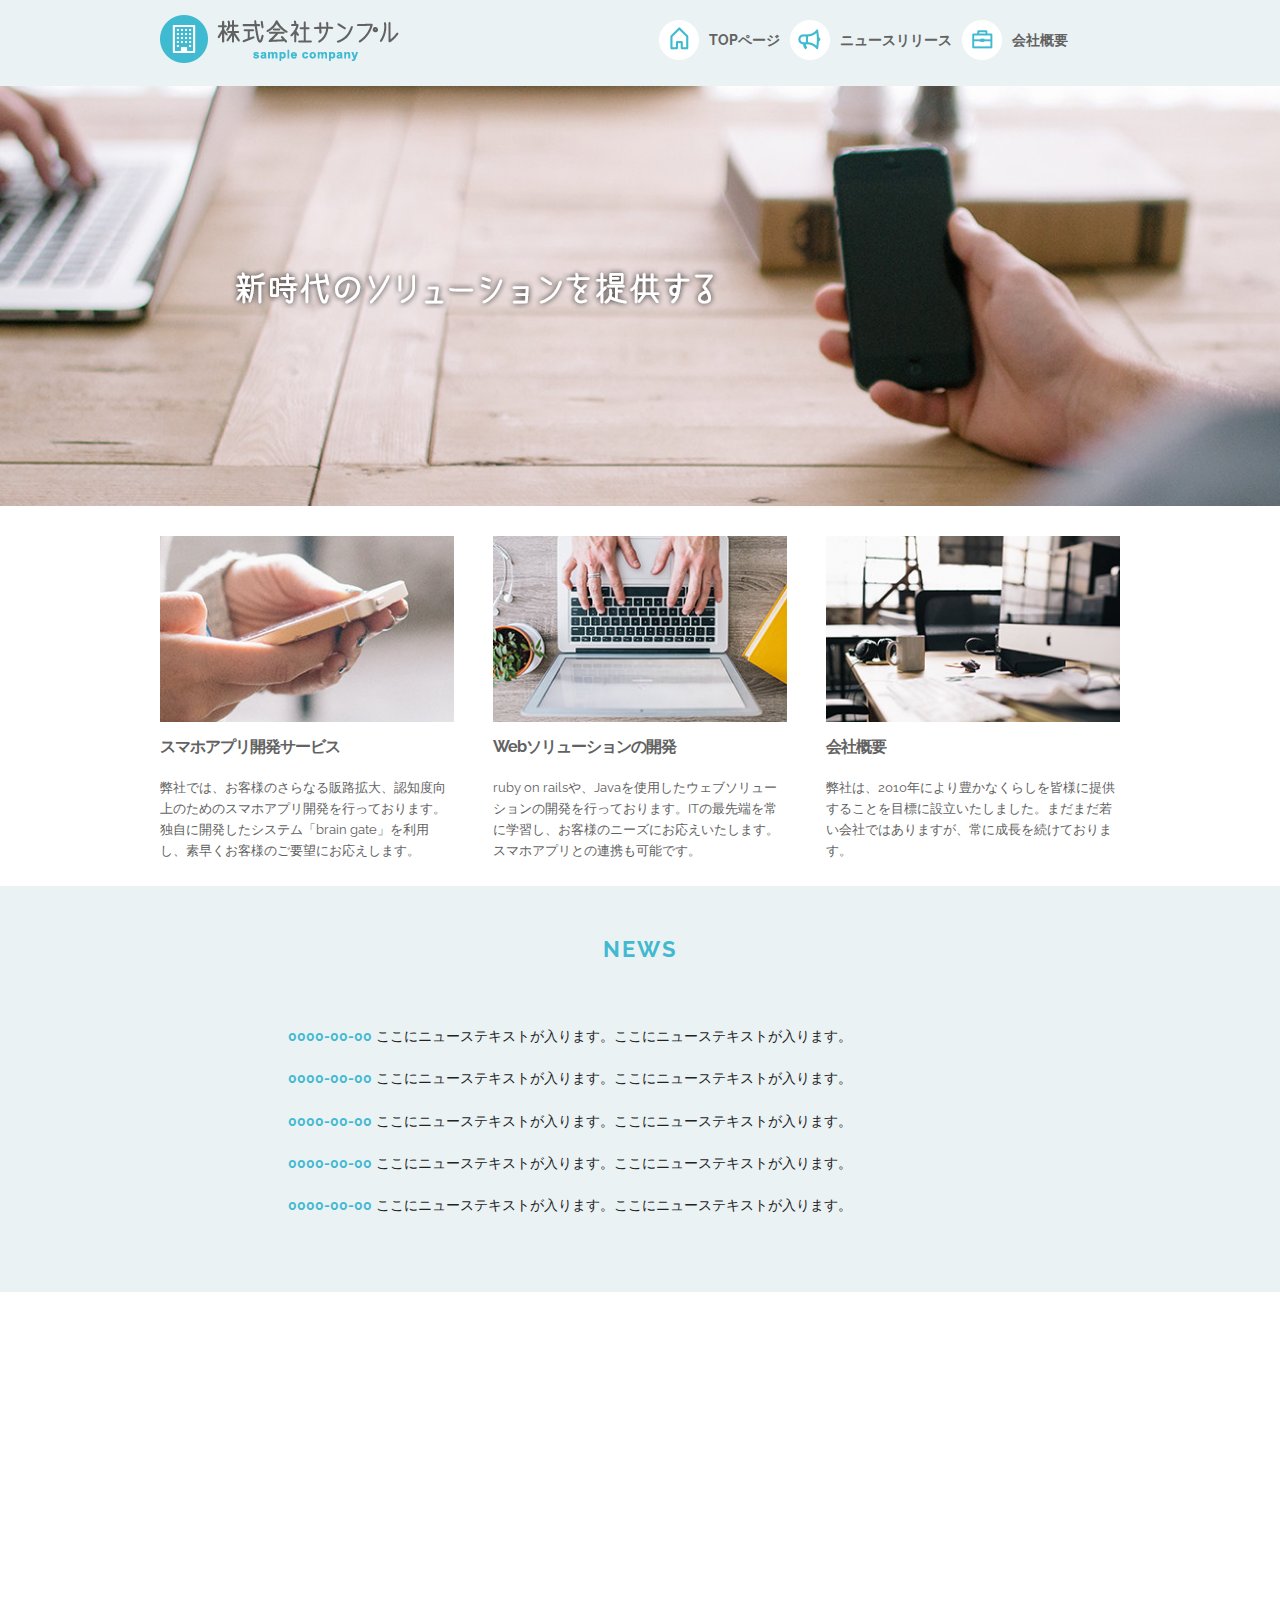
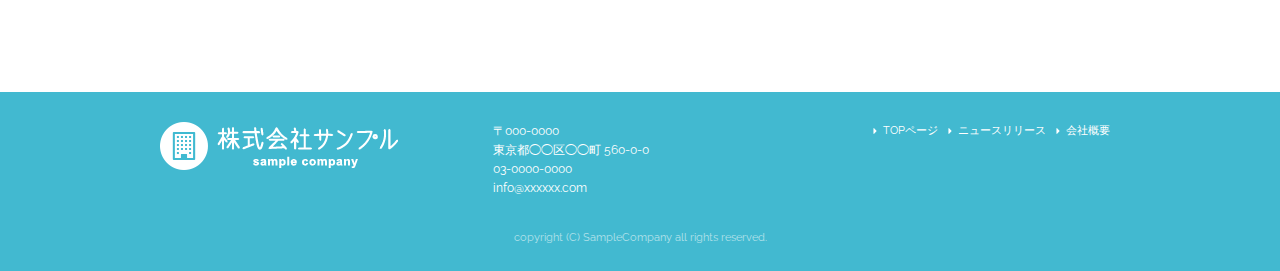
<file: index.html>
<!DOCTYPE html>
<html lang="ja">

<head>

    <meta charset="utf-8">
    <title>株式会社サンプル</title>
    <meta name="description" content="">
    <meta name="author" content="">

    <meta name="viewport" content="width=device-width, initial-scale=1">

    <link href="//fonts.googleapis.com/css?family=Raleway:400,300,600" rel="stylesheet" type="text/css">

    <link rel="stylesheet" href="css/normalize.css">
    <link rel="stylesheet" href="css/skeleton.css">
    <link rel="stylesheet" href="css/sample.css">

    <link rel="icon" type="image/png" href="images/favicon.png">

</head>

<body>

    <header>
        <div id="header_in" class="container">
            <div class="row">
                <div class="six columns logo">

                    <h1><a href="index.html"><img class="u-max-full-width" src="images/top/logo.png" alt="株式会社サンプル" srcset="images/top/logo@2x.png 2x" /></a></h1>

                </div>
                <div class="six columns navi">

                    <div class="sp_navi">
                        <img id="sp_navi_btn" class="u-max-full-width" src="images/top/sp_navi.png" alt="sp_navi" srcset="images/top/sp_navi@2x.png 2x" />

                        <ul class="sp_navi_li">
                            <li><a href="index.html">TOPページ</a></li>
                            <li><a href="news.html">ニュースリリース</a></li>
                            <li><a href="company.html">会社概要</a></li>
                        </ul>
                    </div>
                    <!-- sp_navi -->

                    <div class="pc_navi">

                        <ul class="pc_navi_li">
                            <li class="navi_toppage"><a href="index.html">TOPページ</a></li>
                            <li class="navi_news"><a href="news.html">ニュースリリース</a></li>
                            <li class="navi_company"><a href="company.html">会社概要</a></li>
                        </ul>

                    </div>
                    <!-- pc_navi -->

                </div>
            </div>
            <!-- row -->
        </div>
        <!-- header_in -->
    </header>


    <div id="cover_area">
        <div class="container">

            <div class="row">
                <div class="twelve columns">

                    <img class="u-max-full-width" src="images/top/cover_read.png" alt="新時代のソリューションを提供する" srcset="images/top/cover_read@2x.png 2x" />

                </div>
            </div>

        </div>
    </div>
    <!-- #cover -->



    <div id="service_area">

        <div class="container">
            <div class="row">

                <div class="four columns">

                    <img class="u-max-full-width" src="images/top/service_01.jpg" alt="スマホアプリ開発サービス" srcset="images/top/service_01@2x.jpg 2x" />

                    <h3 class="service_title">スマホアプリ開発サービス</h3>
                    <p>弊社では、お客様のさらなる販路拡大、認知度向上のためのスマホアプリ開発を行っております。独自に開発したシステム「brain gate」を利用し、素早くお客様のご要望にお応えします。</p>

                </div>
                <!-- column -->
                <div class="four columns">

                    <img class="u-max-full-width" src="images/top/service_02.jpg" alt="Webソリューションの開発" srcset="images/top/service_02@2x.jpg 2x" />

                    <h3 class="service_title">Webソリューションの開発</h3>
                    <p>ruby on railsや、Javaを使用したウェブソリューションの開発を行っております。ITの最先端を常に学習し、お客様のニーズにお応えいたします。スマホアプリとの連携も可能です。</p>

                </div>
                <!-- column -->
                <div class="four columns">

                    <img class="u-max-full-width" src="images/top/service_03.jpg" alt="会社概要" srcset="images/top/service_03@2x.jpg 2x" />

                    <h3 class="service_title">会社概要</h3>
                    <p>弊社は、2010年により豊かなくらしを皆様に提供することを目標に設立いたしました。まだまだ若い会社ではありますが、常に成長を続けております。</p>

                </div>
                <!-- column -->

            </div>
        </div>

    </div>
    <!-- #service_area -->

    <div id="news_area">

        <div class="container">
            <div class="row">

                <div class="twelve columns">

                    <h2 class="news_title">NEWS</div>

                <ul class="news_lists">
                    <li><span>0000-00-00</span> ここにニューステキストが入ります。ここにニューステキストが入ります。</li>
                    <li><span>0000-00-00</span> ここにニューステキストが入ります。ここにニューステキストが入ります。</li>
                    <li><span>0000-00-00</span> ここにニューステキストが入ります。ここにニューステキストが入ります。</li>
                    <li><span>0000-00-00</span> ここにニューステキストが入ります。ここにニューステキストが入ります。</li>
                    <li><span>0000-00-00</span> ここにニューステキストが入ります。ここにニューステキストが入ります。</li>
                </ul>

            </div>

        </div>
    </div>

    </div>
    <!-- #news_area -->

    <div id="googlemap_area">


        <script src="//maps.google.com/maps/api/js?sensor=true"></script>
        <script type="text/javascript">
            function googleMap() {
                var latlng = new google.maps.LatLng(35.6694293, 139.7189323); /* 座標 */
                var myOptions = {
                    zoom: 16,
                    /*拡大比率*/
                    center: latlng,
                    scrollwheel: false,
                    disableDoubleClickZoom: true,
                    draggable: false,
                    mapTypeControlOptions: { mapTypeIds: ['style', google.maps.MapTypeId.ROADMAP] }
                };
                var map = new google.maps.Map(document.getElementById('map1'), myOptions);
                /*アイコン設定*/
                var icon = new google.maps.MarkerImage('images/top/pin.png', /*画像url*/
                    new google.maps.Size(48, 56), /*アイコンサイズ*/
                    new google.maps.Point(0, 0) /*アイコン位置*/
                );
                var markerOptions = {
                    position: latlng,
                    map: map,
                    icon: icon,
                    title: '株式会社サンプル',
                    /*タイトル*/
                    animation: google.maps.Animation.DROP /*アニメーション*/
                };
                var marker = new google.maps.Marker(markerOptions);
                /*取得スタイルの貼り付け*/
                var styleOptions = [{
                    "stylers": [
                        { "hue": '#eaf2f4' }
                    ]
                }];
                var styledMapOptions = { name: '株式会社サンプル' } /*地図右上のタイトル*/
                var sampleType = new google.maps.StyledMapType(styleOptions, styledMapOptions);
                map.mapTypes.set('style', sampleType);
                map.setMapTypeId('style');
            };
            google.maps.event.addDomListener(window, 'load', function() {
                googleMap();
            });
        </script>
        <div id="map1" style="width:100%; height:400px; margin:0 auto;"></div>


    </div>
    <!-- #googlemap_area -->

    <footer>
        <div class="container">
            <div class="row">
                <div class="four columns sp">
                    <img class="u-max-full-width" src="images/top/footer_logo.png" alt="株式会社サンプル" srcset="images/top/footer_logo@2x.png 2x" />
                </div>
                <!-- columns -->
                <div class="four columns foot_address sp">
                    〒000-0000<br /> 東京都◯◯区◯◯町 560-0-0
                    <br /> 03-0000-0000
                    <br /> info@xxxxxx.com
                </div>
                <!-- columns -->
                <div class="four columns">
                    <ul class="foot_navi">
                        <li><a href="index.html">TOPページ</a></li>
                        <li><a href="news.html">ニュースリリース</a></li>
                        <li><a href="company.html">会社概要</a></li>
                    </ul>
                </div>
                <!-- columns -->
            </div>
            <!-- row -->

            <div class="row">
                <div class="twelve columns sp">
                    <p class="copy">copyright (C) SampleCompany all rights reserved.</p>
                </div>
                <!-- columns -->
            </div>
            <!-- row -->
        </div>
    </footer>
    <!-- //footer -->



    <script type="text/javascript" src="//ajax.googleapis.com/ajax/libs/jquery/1.10.2/jquery.min.js"></script>

    <script>
        $(function() {

            $(document).ready(function() {

                $("#sp_navi_btn").click(function() {
                    $(this).next().slideToggle();
                });

            });

        });
    </script>


</body>

</html>
</file>
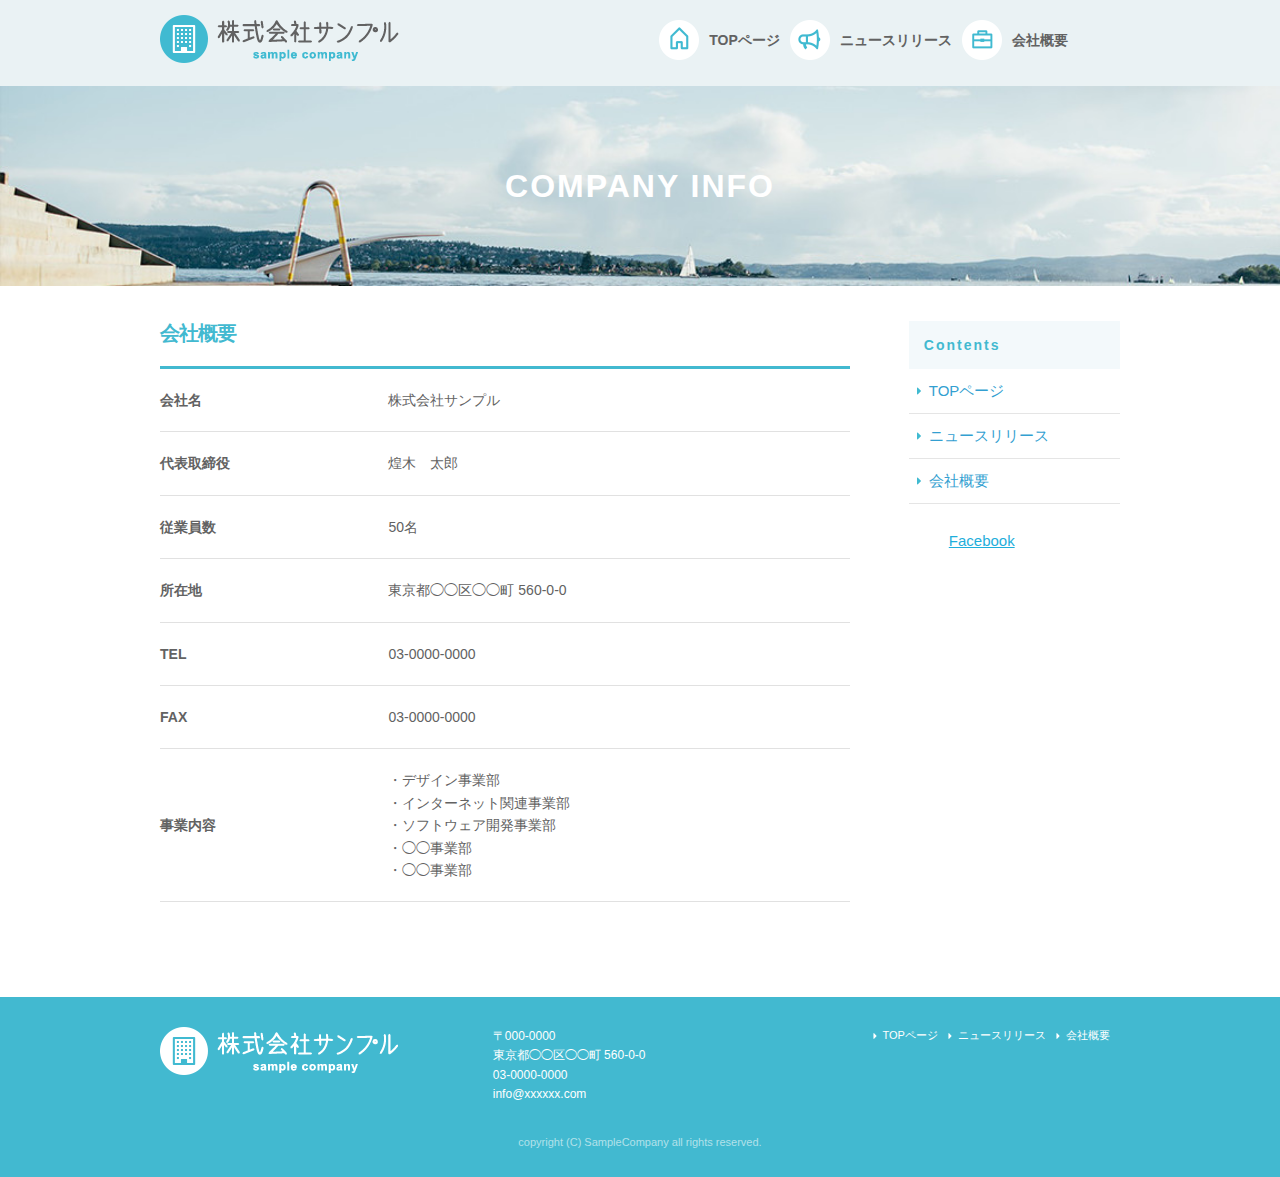
<file: company.html>
<!DOCTYPE html>
<html lang="ja">

<head>

    <meta charset="utf-8">
    <title>COMPANY INFO | 株式会社サンプル</title>
    <meta name="description" content="">
    <meta name="author" content="">

    <meta name="viewport" content="width=device-width, initial-scale=1">

    <!-- <link href="//fonts.googleapis.com/css?family=Raleway:400,300,600" rel="stylesheet" type="text/css"> -->

    <link rel="stylesheet" href="css/normalize.css">
    <link rel="stylesheet" href="css/skeleton.css">
    <link rel="stylesheet" href="css/sample.css">

    <link rel="icon" type="image/png" href="images/favicon.png">

</head>

<body>

    <div id="fb-root"></div>
    <script>
        (function(d, s, id) {
            var js, fjs = d.getElementsByTagName(s)[0];
            if (d.getElementById(id)) return;
            js = d.createElement(s);
            js.id = id;
            js.src = "//connect.facebook.net/ja_JP/sdk.js#xfbml=1&version=v2.6";
            fjs.parentNode.insertBefore(js, fjs);
        }(document, 'script', 'facebook-jssdk'));
    </script>

    <header>
        <div id="header_in" class="container">
            <div class="row">
                <div class="six columns logo">

                    <h1><a href="index.html"><img class="u-max-full-width" src="images/top/logo.png" alt="株式会社サンプル" srcset="images/top/logo@2x.png 2x" /></a></h1>

                </div>
                <div class="six columns navi">

                    <div class="sp_navi">
                        <img id="sp_navi_btn" class="u-max-full-width" src="images/top/sp_navi.png" alt="sp_navi" srcset="images/top/sp_navi@2x.png 2x" />

                        <ul class="sp_navi_li">
                            <li><a href="index.html">TOPページ</a></li>
                            <li><a href="news.html">ニュースリリース</a></li>
                            <li><a href="company.html">会社概要</a></li>
                        </ul>
                    </div>
                    <!-- sp_navi -->

                    <div class="pc_navi">

                        <ul class="pc_navi_li">
                            <li class="navi_toppage"><a href="index.html">TOPページ</a></li>
                            <li class="navi_news"><a href="news.html">ニュースリリース</a></li>
                            <li class="navi_company"><a href="company.html">会社概要</a></li>
                        </ul>

                    </div>
                    <!-- pc_navi -->

                </div>
            </div>
            <!-- row -->
        </div>
        <!-- header_in -->
    </header>

    <div id="sub_cover">
        <div class="conteiner">
            <div class="row">

                <div class="twelve columns">
                    <h2>COMPANY INFO</h2>
                </div>

            </div>
        </div>
    </div>
    <!-- #sub_cover -->

    <div id="contents">
        <div class="container">
            <div class="row">

                <div id="main" class="nine columns">
                    <h2 class="company_title">会社概要</h2>

                    <table class="u-full-width">
                        <tr>
                            <th>会社名</th>
                            <td>株式会社サンプル</td>
                        </tr>
                        <tr>
                            <th>代表取締役</th>
                            <td>煌木　太郎</td>
                        </tr>
                        <tr>
                            <th>従業員数</th>
                            <td>50名</td>
                        </tr>
                        <tr>
                            <th>所在地</th>
                            <td>東京都◯◯区◯◯町 560-0-0</td>
                        </tr>
                        <tr>
                            <th>TEL</th>
                            <td>03-0000-0000</td>
                        </tr>
                        <tr>
                            <th>FAX</th>
                            <td>03-0000-0000</td>
                        </tr>
                        <tr>
                            <th>事業内容</th>
                            <td>
                                ・デザイン事業部<br /> ・インターネット関連事業部
                                <br /> ・ソフトウェア開発事業部
                                <br /> ・◯◯事業部
                                <br /> ・◯◯事業部
                            </td>
                        </tr>
                    </table>


                </div>

                <div id="sidebar" class="three columns">

                    <div class="pc_sidemenu">
                        <h3>Contents</h3>

                        <ul>
                            <li><a href="index.html">TOPページ</a></li>
                            <li><a href="news.html">ニュースリリース</a></li>
                            <li><a href="company.html">会社概要</a></li>
                        </ul>
                    </div>

                    <div class="fb-page" data-href="https://www.facebook.com/facebook" data-tabs="timeline" data-height="300" data-small-header="false" data-adapt-container-width="true" data-hide-cover="false" data-show-facepile="false">
                        <div class="fb-xfbml-parse-ignore">
                            <blockquote cite="https://www.facebook.com/facebook"><a href="https://www.facebook.com/facebook">Facebook</a></blockquote>
                        </div>
                    </div>

                </div>

            </div>
        </div>
    </div>
    <!-- #contents -->


    <footer>
        <div class="container">
            <div class="row">
                <div class="four columns sp">
                    <img class="u-max-full-width" src="images/top/footer_logo.png" alt="株式会社サンプル" srcset="images/top/footer_logo@2x.png 2x" />
                </div>
                <!-- columns -->
                <div class="four columns foot_address sp">
                    〒000-0000<br /> 東京都◯◯区◯◯町 560-0-0
                    <br /> 03-0000-0000
                    <br /> info@xxxxxx.com
                </div>
                <!-- columns -->
                <div class="four columns">
                    <ul class="foot_navi">
                        <li><a href="index.html">TOPページ</a></li>
                        <li><a href="news.html">ニュースリリース</a></li>
                        <li><a href="company.html">会社概要</a></li>
                    </ul>
                </div>
                <!-- columns -->
            </div>
            <!-- row -->

            <div class="row">
                <div class="twelve columns sp">
                    <p class="copy">copyright (C) SampleCompany all rights reserved.</p>
                </div>
                <!-- columns -->
            </div>
            <!-- row -->
        </div>
    </footer>
    <!-- //footer -->


    <script type="text/javascript" src="//ajax.googleapis.com/ajax/libs/jquery/1.10.2/jquery.min.js"></script>

    <script>
        $(function() {

            $(document).ready(function() {

                $("#sp_navi_btn").click(function() {
                    $(this).next().slideToggle();
                });

            });

        });
    </script>


</body>

</html>
</file>
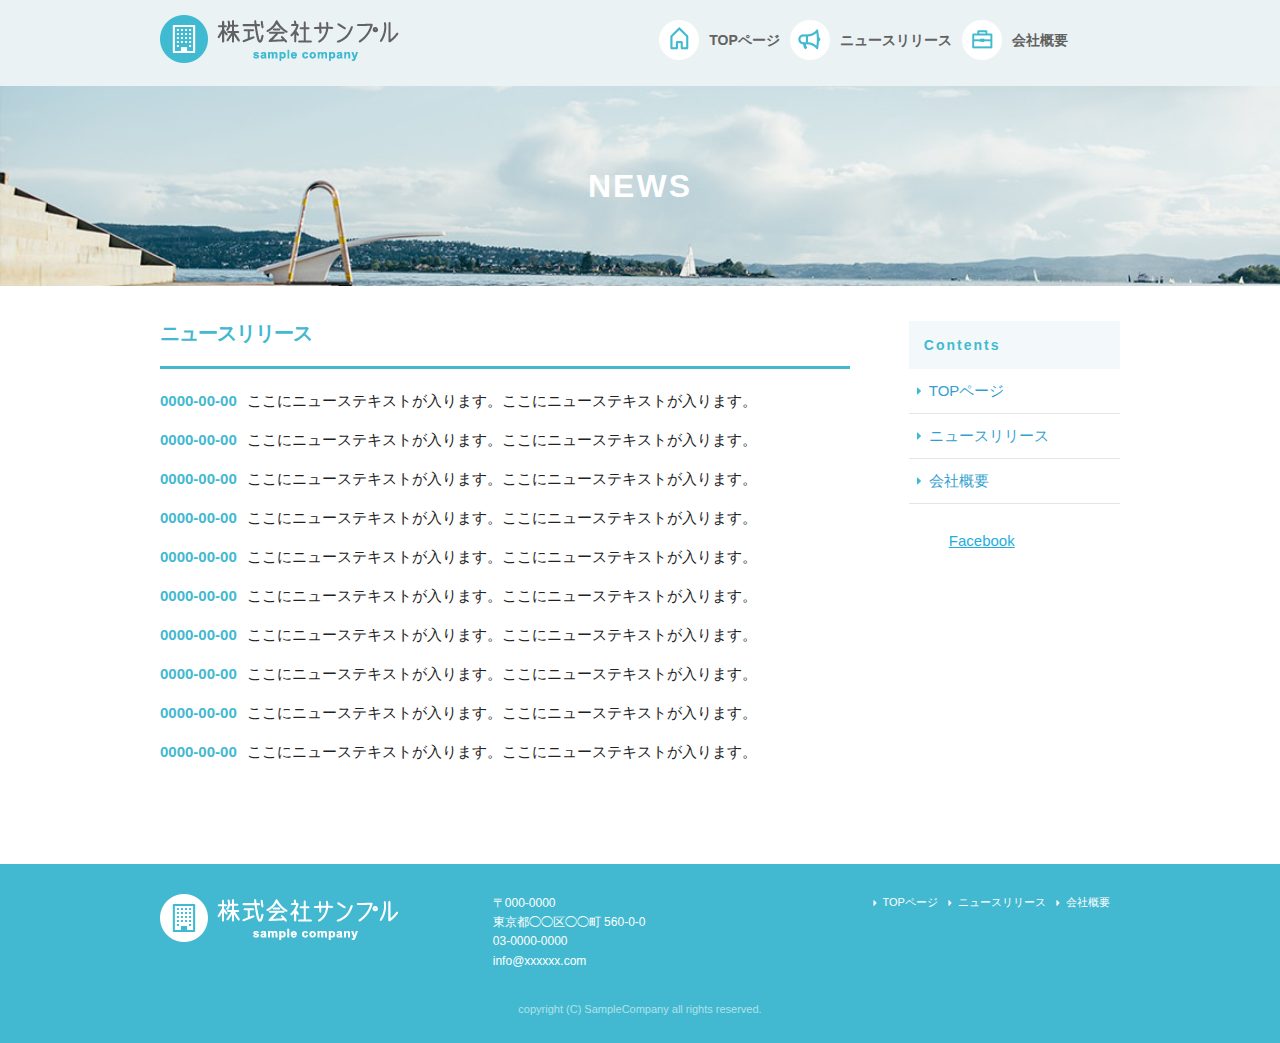
<file: news.html>
<!DOCTYPE html>
<html lang="ja">

<head>

    <meta charset="utf-8">
    <title>NEWS | 株式会社サンプル</title>
    <meta name="description" content="">
    <meta name="author" content="">

    <meta name="viewport" content="width=device-width, initial-scale=1">

    <link rel="stylesheet" href="css/normalize.css">
    <link rel="stylesheet" href="css/skeleton.css">
    <link rel="stylesheet" href="css/sample.css">

    <link rel="icon" type="image/png" href="images/favicon.png">

</head>

<body>

    <div id="fb-root"></div>
    <script>
        (function(d, s, id) {
            var js, fjs = d.getElementsByTagName(s)[0];
            if (d.getElementById(id)) return;
            js = d.createElement(s);
            js.id = id;
            js.src = "//connect.facebook.net/ja_JP/sdk.js#xfbml=1&version=v2.6";
            fjs.parentNode.insertBefore(js, fjs);
        }(document, 'script', 'facebook-jssdk'));
    </script>

    <header>
        <div id="header_in" class="container">
            <div class="row">
                <div class="six columns logo">

                    <h1><a href="index.html"><img class="u-max-full-width" src="images/top/logo.png" alt="株式会社サンプル" srcset="images/top/logo@2x.png 2x" /></a></h1>

                </div>
                <div class="six columns navi">

                    <div class="sp_navi">
                        <img id="sp_navi_btn" class="u-max-full-width" src="images/top/sp_navi.png" alt="sp_navi" srcset="images/top/sp_navi@2x.png 2x" />

                        <ul class="sp_navi_li">
                            <li><a href="index.html">TOPページ</a></li>
                            <li><a href="news.html">ニュースリリース</a></li>
                            <li><a href="company.html">会社概要</a></li>
                        </ul>
                    </div>
                    <!-- sp_navi -->

                    <div class="pc_navi">

                        <ul class="pc_navi_li">
                            <li class="navi_toppage"><a href="index.html">TOPページ</a></li>
                            <li class="navi_news"><a href="news.html">ニュースリリース</a></li>
                            <li class="navi_company"><a href="company.html">会社概要</a></li>
                        </ul>

                    </div>
                    <!-- pc_navi -->

                </div>
            </div>
            <!-- row -->
        </div>
        <!-- header_in -->
    </header>

    <div id="sub_cover">
        <div class="conteiner">
            <div class="row">

                <div class="twelve columns">
                    <h2>NEWS</h2>
                </div>

            </div>
        </div>
    </div>
    <!-- #sub_cover -->

    <div id="contents">
        <div class="container">
            <div class="row">

                <div id="main" class="nine columns">
                    <h2>ニュースリリース</h2>

                    <ul class="news_li">
                        <li><span>0000-00-00</span>ここにニューステキストが入ります。ここにニューステキストが入ります。</li>
                        <li><span>0000-00-00</span>ここにニューステキストが入ります。ここにニューステキストが入ります。</li>
                        <li><span>0000-00-00</span>ここにニューステキストが入ります。ここにニューステキストが入ります。</li>
                        <li><span>0000-00-00</span>ここにニューステキストが入ります。ここにニューステキストが入ります。</li>
                        <li><span>0000-00-00</span>ここにニューステキストが入ります。ここにニューステキストが入ります。</li>
                        <li><span>0000-00-00</span>ここにニューステキストが入ります。ここにニューステキストが入ります。</li>
                        <li><span>0000-00-00</span>ここにニューステキストが入ります。ここにニューステキストが入ります。</li>
                        <li><span>0000-00-00</span>ここにニューステキストが入ります。ここにニューステキストが入ります。</li>
                        <li><span>0000-00-00</span>ここにニューステキストが入ります。ここにニューステキストが入ります。</li>
                        <li><span>0000-00-00</span>ここにニューステキストが入ります。ここにニューステキストが入ります。</li>
                    </ul>
                </div>

                <div id="sidebar" class="three columns">

                    <div class="pc_sidemenu">
                        <h3>Contents</h3>

                        <ul>
                            <li><a href="index.html">TOPページ</a></li>
                            <li><a href="news.html">ニュースリリース</a></li>
                            <li><a href="company.html">会社概要</a></li>
                        </ul>
                    </div>

                    <div class="fb-page" data-href="https://www.facebook.com/facebook" data-tabs="timeline" data-height="300" data-small-header="false" data-adapt-container-width="true" data-hide-cover="false" data-show-facepile="false">
                        <div class="fb-xfbml-parse-ignore">
                            <blockquote cite="https://www.facebook.com/facebook"><a href="https://www.facebook.com/facebook">Facebook</a></blockquote>
                        </div>
                    </div>

                </div>

            </div>
        </div>
    </div>
    <!-- #contents -->


    <footer>
        <div class="container">
            <div class="row">
                <div class="four columns sp">
                    <img class="u-max-full-width" src="images/top/footer_logo.png" alt="株式会社サンプル" srcset="images/top/footer_logo@2x.png 2x" />
                </div>
                <!-- columns -->
                <div class="four columns foot_address sp">
                    〒000-0000<br /> 東京都◯◯区◯◯町 560-0-0
                    <br /> 03-0000-0000
                    <br /> info@xxxxxx.com
                </div>
                <!-- columns -->
                <div class="four columns">
                    <ul class="foot_navi">
                        <li><a href="index.html">TOPページ</a></li>
                        <li><a href="news.html">ニュースリリース</a></li>
                        <li><a href="company.html">会社概要</a></li>
                    </ul>
                </div>
                <!-- columns -->
            </div>
            <!-- row -->

            <div class="row">
                <div class="twelve columns sp">
                    <p class="copy">copyright (C) SampleCompany all rights reserved.</p>
                </div>
                <!-- columns -->
            </div>
            <!-- row -->
        </div>
    </footer>
    <!-- //footer -->



    <script type="text/javascript" src="//ajax.googleapis.com/ajax/libs/jquery/1.10.2/jquery.min.js"></script>

    <script>
        $(function() {

            $(document).ready(function() {

                $("#sp_navi_btn").click(function() {
                    $(this).next().slideToggle();
                });

            });

        });
    </script>


</body>

</html>
</file>
<file: css/skeleton.css>
/*
* Skeleton V2.0.4
* Copyright 2014, Dave Gamache
* www.getskeleton.com
* Free to use under the MIT license.
* http://www.opensource.org/licenses/mit-license.php
* 12/29/2014
*/

/* Table of contents
窶凪凪凪凪凪凪凪凪凪凪凪凪凪凪凪凪凪凪凪凪凪凪凪凪凪凪凪凪凪凪凪凪凪凪凪凪凪凪凪凪凪凪凪凪凪凪凪凪凪�
- Grid
- Base Styles
- Typography
- Links
- Buttons
- Forms
- Lists
- Code
- Tables
- Spacing
- Utilities
- Clearing
- Media Queries
*/

/* Grid
窶凪凪凪凪凪凪凪凪凪凪凪凪凪凪凪凪凪凪凪凪凪凪凪凪凪凪凪凪凪凪凪凪凪凪凪凪凪凪凪凪凪凪凪凪凪凪凪凪凪� */

.container {
    position: relative;
    width: 100%;
    max-width: 960px;
    margin: 0 auto;
    padding: 0 20px;
    box-sizing: border-box;
}

.column,
.columns {
    width: 100%;
    float: left;
    box-sizing: border-box;
}

/* For devices larger than 400px */

@media (min-width: 400px) {
    .container {
        width: 85%;
        padding: 0;
    }
}

/* For devices larger than 550px */

@media (min-width: 550px) {
    .container {
        width: 80%;
    }
    .column,
    .columns {
        margin-left: 4%;
    }
    .column:first-child,
    .columns:first-child {
        margin-left: 0;
    }

    .one.column,
    .one.columns {
        width: 4.66666666667%;
    }
    .two.columns {
        width: 13.3333333333%;
    }
    .three.columns {
        width: 22%;
    }
    .four.columns {
        width: 30.6666666667%;
    }
    .five.columns {
        width: 39.3333333333%;
    }
    .six.columns {
        width: 48%;
    }
    .seven.columns {
        width: 56.6666666667%;
    }
    .eight.columns {
        width: 65.3333333333%;
    }
    .nine.columns {
        width: 74.0%;
    }
    .ten.columns {
        width: 82.6666666667%;
    }
    .eleven.columns {
        width: 91.3333333333%;
    }
    .twelve.columns {
        width: 100%;
        margin-left: 0;
    }

    .one-third.column {
        width: 30.6666666667%;
    }
    .two-thirds.column {
        width: 65.3333333333%;
    }

    .one-half.column {
        width: 48%;
    }

    /* Offsets */
    .offset-by-one.column,
    .offset-by-one.columns {
        margin-left: 8.66666666667%;
    }
    .offset-by-two.column,
    .offset-by-two.columns {
        margin-left: 17.3333333333%;
    }
    .offset-by-three.column,
    .offset-by-three.columns {
        margin-left: 26%;
    }
    .offset-by-four.column,
    .offset-by-four.columns {
        margin-left: 34.6666666667%;
    }
    .offset-by-five.column,
    .offset-by-five.columns {
        margin-left: 43.3333333333%;
    }
    .offset-by-six.column,
    .offset-by-six.columns {
        margin-left: 52%;
    }
    .offset-by-seven.column,
    .offset-by-seven.columns {
        margin-left: 60.6666666667%;
    }
    .offset-by-eight.column,
    .offset-by-eight.columns {
        margin-left: 69.3333333333%;
    }
    .offset-by-nine.column,
    .offset-by-nine.columns {
        margin-left: 78.0%;
    }
    .offset-by-ten.column,
    .offset-by-ten.columns {
        margin-left: 86.6666666667%;
    }
    .offset-by-eleven.column,
    .offset-by-eleven.columns {
        margin-left: 95.3333333333%;
    }

    .offset-by-one-third.column,
    .offset-by-one-third.columns {
        margin-left: 34.6666666667%;
    }
    .offset-by-two-thirds.column,
    .offset-by-two-thirds.columns {
        margin-left: 69.3333333333%;
    }

    .offset-by-one-half.column,
    .offset-by-one-half.columns {
        margin-left: 52%;
    }

}


/* Base Styles
窶凪凪凪凪凪凪凪凪凪凪凪凪凪凪凪凪凪凪凪凪凪凪凪凪凪凪凪凪凪凪凪凪凪凪凪凪凪凪凪凪凪凪凪凪凪凪凪凪凪� */

/* NOTE
html is set to 62.5% so that all the REM measurements throughout Skeleton
are based on 10px sizing. So basically 1.5rem = 15px :) */

html {
    font-size: 62.5%;
}

body {
    font-size: 1.5em;
    /* currently ems cause chrome bug misinterpreting rems on body element */
    line-height: 1.6;
    font-weight: 400;
    font-family: "Raleway", "HelveticaNeue", "Helvetica Neue", Helvetica, Arial, sans-serif;
    color: #222;
}


/* Typography
窶凪凪凪凪凪凪凪凪凪凪凪凪凪凪凪凪凪凪凪凪凪凪凪凪凪凪凪凪凪凪凪凪凪凪凪凪凪凪凪凪凪凪凪凪凪凪凪凪凪� */

h1,
h2,
h3,
h4,
h5,
h6 {
    margin-top: 0;
    margin-bottom: 2rem;
    font-weight: 300;
}

h1 {
    font-size: 4.0rem;
    line-height: 1.2;
    letter-spacing: -.1rem;
}

h2 {
    font-size: 3.6rem;
    line-height: 1.25;
    letter-spacing: -.1rem;
}

h3 {
    font-size: 3.0rem;
    line-height: 1.3;
    letter-spacing: -.1rem;
}

h4 {
    font-size: 2.4rem;
    line-height: 1.35;
    letter-spacing: -.08rem;
}

h5 {
    font-size: 1.8rem;
    line-height: 1.5;
    letter-spacing: -.05rem;
}

h6 {
    font-size: 1.5rem;
    line-height: 1.6;
    letter-spacing: 0;
}

/* Larger than phablet */

@media (min-width: 550px) {
    h1 {
        font-size: 5.0rem;
    }
    h2 {
        font-size: 4.2rem;
    }
    h3 {
        font-size: 3.6rem;
    }
    h4 {
        font-size: 3.0rem;
    }
    h5 {
        font-size: 2.4rem;
    }
    h6 {
        font-size: 1.5rem;
    }
}

p {
    margin-top: 0;
}


/* Links
窶凪凪凪凪凪凪凪凪凪凪凪凪凪凪凪凪凪凪凪凪凪凪凪凪凪凪凪凪凪凪凪凪凪凪凪凪凪凪凪凪凪凪凪凪凪凪凪凪凪� */

a {
    color: #1EAEDB;
}

a:hover {
    color: #0FA0CE;
}


/* Buttons
*/

.button,
button,
input[type="submit"],
input[type="reset"],
input[type="button"] {
    display: inline-block;
    height: 38px;
    padding: 0 30px;
    color: #555;
    text-align: center;
    font-size: 11px;
    font-weight: 600;
    line-height: 38px;
    letter-spacing: .1rem;
    text-transform: uppercase;
    text-decoration: none;
    white-space: nowrap;
    background-color: transparent;
    border-radius: 4px;
    border: 1px solid #bbb;
    cursor: pointer;
    box-sizing: border-box;
}

.button:hover,
button:hover,
input[type="submit"]:hover,
input[type="reset"]:hover,
input[type="button"]:hover,
.button:focus,
button:focus,
input[type="submit"]:focus,
input[type="reset"]:focus,
input[type="button"]:focus {
    color: #333;
    border-color: #888;
    outline: 0;
}

.button.button-primary,
button.button-primary,
input[type="submit"].button-primary,
input[type="reset"].button-primary,
input[type="button"].button-primary {
    color: #FFF;
    background-color: #33C3F0;
    border-color: #33C3F0;
}

.button.button-primary:hover,
button.button-primary:hover,
input[type="submit"].button-primary:hover,
input[type="reset"].button-primary:hover,
input[type="button"].button-primary:hover,
.button.button-primary:focus,
button.button-primary:focus,
input[type="submit"].button-primary:focus,
input[type="reset"].button-primary:focus,
input[type="button"].button-primary:focus {
    color: #FFF;
    background-color: #1EAEDB;
    border-color: #1EAEDB;
}


/* Forms
*/

input[type="email"],
input[type="number"],
input[type="search"],
input[type="text"],
input[type="tel"],
input[type="url"],
input[type="password"],
textarea,
select {
    height: 38px;
    padding: 6px 10px;
    /* The 6px vertically centers text on FF, ignored by Webkit */
    background-color: #fff;
    border: 1px solid #D1D1D1;
    border-radius: 4px;
    box-shadow: none;
    box-sizing: border-box;
}

/* Removes awkward default styles on some inputs for iOS */

input[type="email"],
input[type="number"],
input[type="search"],
input[type="text"],
input[type="tel"],
input[type="url"],
input[type="password"],
textarea {
    -webkit-appearance: none;
    -moz-appearance: none;
    appearance: none;
}

textarea {
    min-height: 65px;
    padding-top: 6px;
    padding-bottom: 6px;
}

input[type="email"]:focus,
input[type="number"]:focus,
input[type="search"]:focus,
input[type="text"]:focus,
input[type="tel"]:focus,
input[type="url"]:focus,
input[type="password"]:focus,
textarea:focus,
select:focus {
    border: 1px solid #33C3F0;
    outline: 0;
}

label,
legend {
    display: block;
    margin-bottom: .5rem;
    font-weight: 600;
}

fieldset {
    padding: 0;
    border-width: 0;
}

input[type="checkbox"],
input[type="radio"] {
    display: inline;
}

label>.label-body {
    display: inline-block;
    margin-left: .5rem;
    font-weight: normal;
}


/* Lists
窶凪凪凪凪凪凪凪凪凪凪凪凪凪凪凪凪凪凪凪凪凪凪凪凪凪凪凪凪凪凪凪凪凪凪凪凪凪凪凪凪凪凪凪凪凪凪凪凪凪� */

ul {
    list-style: circle inside;
}

ol {
    list-style: decimal inside;
}

ol,
ul {
    padding-left: 0;
    margin-top: 0;
}

ul ul,
ul ol,
ol ol,
ol ul {
    margin: 1.5rem 0 1.5rem 3rem;
    font-size: 90%;
}

li {
    margin-bottom: 1rem;
}


/* Code
窶凪凪凪凪凪凪凪凪凪凪凪凪凪凪凪凪凪凪凪凪凪凪凪凪凪凪凪凪凪凪凪凪凪凪凪凪凪凪凪凪凪凪凪凪凪凪凪凪凪� */

code {
    padding: .2rem .5rem;
    margin: 0 .2rem;
    font-size: 90%;
    white-space: nowrap;
    background: #F1F1F1;
    border: 1px solid #E1E1E1;
    border-radius: 4px;
}

pre>code {
    display: block;
    padding: 1rem 1.5rem;
    white-space: pre;
}


/* Tables
窶凪凪凪凪凪凪凪凪凪凪凪凪凪凪凪凪凪凪凪凪凪凪凪凪凪凪凪凪凪凪凪凪凪凪凪凪凪凪凪凪凪凪凪凪凪凪凪凪凪� */

th,
td {
    padding: 12px 15px;
    text-align: left;
    border-bottom: 1px solid #E1E1E1;
}

th:first-child,
td:first-child {
    padding-left: 0;
}

th:last-child,
td:last-child {
    padding-right: 0;
}


/* Spacing
窶凪凪凪凪凪凪凪凪凪凪凪凪凪凪凪凪凪凪凪凪凪凪凪凪凪凪凪凪凪凪凪凪凪凪凪凪凪凪凪凪凪凪凪凪凪凪凪凪凪� */

button,
.button {
    margin-bottom: 1rem;
}

input,
textarea,
select,
fieldset {
    margin-bottom: 1.5rem;
}

pre,
blockquote,
dl,
figure,
table,
p,
ul,
ol,
form {
    margin-bottom: 2.5rem;
}


/* Utilities
窶凪凪凪凪凪凪凪凪凪凪凪凪凪凪凪凪凪凪凪凪凪凪凪凪凪凪凪凪凪凪凪凪凪凪凪凪凪凪凪凪凪凪凪凪凪凪凪凪凪� */

.u-full-width {
    width: 100%;
    box-sizing: border-box;
}

.u-max-full-width {
    max-width: 100%;
    box-sizing: border-box;
}

.u-pull-right {
    float: right;
}

.u-pull-left {
    float: left;
}


/* Misc
窶凪凪凪凪凪凪凪凪凪凪凪凪凪凪凪凪凪凪凪凪凪凪凪凪凪凪凪凪凪凪凪凪凪凪凪凪凪凪凪凪凪凪凪凪凪凪凪凪凪� */

hr {
    margin-top: 3rem;
    margin-bottom: 3.5rem;
    border-width: 0;
    border-top: 1px solid #E1E1E1;
}


/* Clearing
窶凪凪凪凪凪凪凪凪凪凪凪凪凪凪凪凪凪凪凪凪凪凪凪凪凪凪凪凪凪凪凪凪凪凪凪凪凪凪凪凪凪凪凪凪凪凪凪凪凪� */

/* Self Clearing Goodness */

.container:after,
.row:after,
.u-cf {
    content: "";
    display: table;
    clear: both;
}


/* Media Queries
窶凪凪凪凪凪凪凪凪凪凪凪凪凪凪凪凪凪凪凪凪凪凪凪凪凪凪凪凪凪凪凪凪凪凪凪凪凪凪凪凪凪凪凪凪凪凪凪凪凪� */

/*
Note: The best way to structure the use of media queries is to create the queries
near the relevant code. For example, if you wanted to change the styles for buttons
on small devices, paste the mobile query code up in the buttons section and style it
there.
*/

/* Larger than mobile */

@media (min-width: 400px) {}

/* Larger than phablet (also point when grid becomes active) */

@media (min-width: 550px) {}

/* Larger than tablet */

@media (min-width: 750px) {}

/* Larger than desktop */

@media (min-width: 1000px) {}

/* Larger than Desktop HD */

@media (min-width: 1200px) {}
</file>
<file: css/sample.css>
html {
  font-size: 62.5%
}

header {
  background: #eaf2f4
}

header #header_in {
  padding-top: 10px;
  padding-bottom: 4px
}

@media (max-width: 550px) {
  header .logo {
    width: 190px
  }
  header .navi {
    width: 40px;
    float: right
  }
}

header .sp_navi_li {
  width: 180px;
  position: absolute;
  top: 50px;
  right: 2%;
  border: 1px solid #eee;
  background: white;
  margin: 0;
  padding: 0;
  display: none;
  z-index: 100
}

header .sp_navi_li li {
  list-style: none;
  margin: 0;
  padding: 0
}

header .sp_navi_li li a {
  display: block;
  padding: 10px 8px;
  border-bottom: 1px solid #eee;
  font-size: 14px;
  text-decoration: none
}

@media (min-width: 550px) {
  header .sp_navi {
    display: none
  }
  header #header_in {
    padding: 15px 0 10px 0
  }
  header .pc_navi_li {
    margin: 0;
    padding: 0
  }
  header .pc_navi_li li {
    list-style: none;
    margin: 5px 0 0 0;
    padding: 0
  }
  header .pc_navi_li li a {
    color: #626262;
    text-decoration: none;
    font-weight: bold;
    font-size: 14px;
    font-size: 1.4rem;
    float: left;
    padding-right: 10px
  }
  header .pc_navi_li li a:hover {
    color: #42b9d0
  }
  header .pc_navi_li li.navi_toppage a {
    background-repeat: no-repeat;
    display: inline-block;
    line-height: 40px;
    padding-left: 50px;
    background-image: url("../images/top/navi_top.png");
    background-size: 40px 40px
  }
}

@media screen and (min-width: 550px) and (-webkit-min-device-pixel-ratio: 2),
(min-width: 550px) and (min-resolution: 2dppx) {
  header .pc_navi_li li.navi_toppage a {
    background-image: url("../images/top/navi_top@2x.png")
  }
}

@media (min-width: 550px) {
  header .pc_navi_li li.navi_news a {
    background-repeat: no-repeat;
    display: inline-block;
    line-height: 40px;
    padding-left: 50px;
    background-image: url("../images/top/navi_news.png");
    background-size: 40px 40px
  }
}

@media screen and (min-width: 550px) and (-webkit-min-device-pixel-ratio: 2),
(min-width: 550px) and (min-resolution: 2dppx) {
  header .pc_navi_li li.navi_news a {
    background-image: url("../images/top/navi_news@2x.png")
  }
}

@media (min-width: 550px) {
  header .pc_navi_li li.navi_company a {
    background-repeat: no-repeat;
    display: inline-block;
    line-height: 40px;
    padding-left: 50px;
    background-image: url("../images/top/navi_company.png");
    background-size: 40px 40px
  }
}

@media screen and (min-width: 550px) and (-webkit-min-device-pixel-ratio: 2),
(min-width: 550px) and (min-resolution: 2dppx) {
  header .pc_navi_li li.navi_company a {
    background-image: url("../images/top/navi_company@2x.png")
  }
}

@media (max-width: 550px) {
  header .pc_navi {
    display: none
  }
}

#cover_area {
  text-align: center;
  padding: 80px 0;
  background-image: url("../images/top/cover.jpg");
  background-size: cover
}

@media screen and (-webkit-min-device-pixel-ratio: 2),
(min-resolution: 2dppx) {
  #cover_area {
    background-image: url("../images/top/cover@2x.jpg")
  }
}

@media (min-width: 550px) {
  #cover_area {
    text-align: left;
    height: 420px;
    padding: 0
  }
  #cover_area img {
    margin-top: 180px;
    margin-left: 70px
  }
}

#service_area {
  padding-top: 20px
}

@media (min-width: 550px) {
  #service_area {
    padding-top: 30px
  }
}

#service_area .columns {
  color: #626262
}

#service_area .columns .service_title {
  font-size: 18px;
  font-size: 1.8rem;
  font-weight: bold;
  margin-top: 8px
}

#service_area .columns p {
  font-size: 15px;
  font-size: 1.5rem;
  margin-top: 10px
}

@media (min-width: 550px) {
  #service_area .columns .service_title {
    font-size: 16px;
    font-size: 1.6rem
  }
  #service_area .columns p {
    font-size: 13px;
    font-size: 1.3rem
  }
}

#news_area {
  background-color: #eaf2f4
}

@media (min-width: 550px) {
  #news_area .container {
    padding: 0px 10% 50px 10%
  }
}

#news_area .news_title {
  text-align: center;
  font-size: 26px;
  font-size: 2.6rem;
  color: #42b9d0;
  padding: 15px 0 10px 0;
  font-weight: bold;
  letter-spacing: 0.2rem
}

#news_area .news_lists li {
  list-style: none;
  font-size: 15px;
  font-size: 1.5rem
}

#news_area .news_lists li span {
  color: #42b9d0;
  font-weight: bold;
  display: block;
  margin-bottom: 3px
}

@media (min-width: 550px) {
  #news_area .news_title {
    text-align: center;
    font-size: 22px;
    font-size: 2.2rem;
    color: #42b9d0;
    padding: 50px 0 41px 0;
    letter-spacing: 0.2rem
  }
  #news_area .news_lists li {
    list-style: none;
    font-size: 14px;
    font-size: 1.4rem;
    margin-bottom: 20px
  }
  #news_area .news_lists li span {
    color: #42b9d0;
    font-weight: bold;
    display: inline;
    margin-bottom: 0px
  }
}

footer {
  background-color: #42b9d0;
  color: #fff;
  padding-top: 20px
}

@media (max-width: 550px) {
  footer .container {
    margin: 0;
    padding: 0
  }
  footer .sp {
    padding: 0 6%;
    margin: 0 auto
  }
  footer .foot_navi {
    margin-top: 20px
  }
  footer .foot_navi li {
    list-style: none;
    margin-bottom: 1px
  }
  footer .foot_navi li a {
    color: #42b9d0;
    background-color: #eaf2f4;
    display: block;
    text-align: center;
    font-weight: bold;
    text-decoration: none;
    font-size: 16px;
    font-size: 1.6rem;
    padding: 16px 0
  }
}

footer .foot_address {
  font-size: 16px;
  font-size: 1.6rem;
  padding-top: 10px
}

footer .copy {
  text-align: center;
  font-size: 11px;
  font-size: 1.1rem;
  color: #b2e1ea
}

@media (min-width: 550px) {
  footer {
    padding-top: 30px
  }
  footer .foot_address {
    padding: 0px;
    font-size: 12px;
    font-size: 1.2rem
  }
  footer .foot_navi {
    float: right
  }
  footer .foot_navi li {
    list-style: none;
    background-repeat: no-repeat;
    background-position: left center;
    display: inline-block;
    float: left;
    margin-right: 10px;
    font-size: 11px;
    font-size: 1.1rem;
    background-image: url("../images/top/foot_arroehead.png");
    background-size: 4px 6px
  }
}

@media screen and (min-width: 550px) and (-webkit-min-device-pixel-ratio: 2),
(min-width: 550px) and (min-resolution: 2dppx) {
  footer .foot_navi li {
    background-image: url("../images/top/foot_arroehead@2x.png")
  }
}

@media (min-width: 550px) {
  footer .foot_navi a {
    color: white;
    padding-left: 10px;
    text-decoration: none
  }
  footer .foot_navi a:hover {
    color: #eaf2f4
  }
  footer .copy {
    margin-top: 30px
  }
}

h1 {
  margin: 0;
  padding: 0
}

#sub_cover {
  padding: 40px 0;
  background-image: url("../images/news/sub_cover.jpg");
  background-size: cover
}

#sub_cover h2 {
  text-align: center;
  color: white;
  font-size: 16px;
  font-size: 1.6rem;
  font-weight: bold;
  margin: 0;
  letter-spacing: 0.2rem
}

@media (min-width: 550px) {
  #sub_cover {
    padding: 80px 0
  }
  #sub_cover h2 {
    text-align: center;
    color: white;
    font-size: 32px;
    font-size: 3.2rem;
    font-weight: bold;
    margin: 0;
    letter-spacing: 0.2rem
  }
}

@media screen and (-webkit-min-device-pixel-ratio: 2),
(min-resolution: 2dppx) {
  #sub_cover {
    background-image: url("../images/news/sub_cover@2x.jpg")
  }
}

#contents {
  padding-top: 20px
}

@media (min-width: 550px) {
  #contents {
    padding-top: 35px;
    padding-bottom: 70px
  }
}

#contents #main h2 {
  color: #42b9d0;
  border-bottom: 3px solid #42b9d0;
  font-size: 15px;
  font-size: 1.5rem;
  font-weight: bold;
  padding-bottom: 15px
}

@media (min-width: 550px) {
  #contents #main {
    padding-right: 20px
  }
  #contents #main h2 {
    font-size: 20px;
    font-size: 2rem;
    padding-bottom: 20px
  }
}

#contents #main .news_li {
  font-size: 15px;
  font-size: 1.5rem
}

#contents #main .news_li li {
  list-style: none
}

#contents #main .news_li li span {
  color: #42b9d0;
  display: block;
  font-weight: bold;
  margin-bottom: 3px
}

@media (min-width: 550px) {
  #contents #main .news_li li {
    list-style: none;
    padding-bottom: 5px
  }
  #contents #main .news_li li span {
    display: inline-block;
    margin-bottom: 0;
    padding-right: 10px
  }
}

#contents #sidebar {
  padding-bottom: 20px
}

@media (max-width: 550px) {
  #contents #sidebar .pc_sidemenu {
    display: none
  }
}

#contents #sidebar .pc_sidemenu h3 {
  color: #42b9d0;
  font-size: 14px;
  font-size: 1.4rem;
  letter-spacing: 0.2rem;
  font-weight: bold;
  background-color: #f3f9fb;
  padding: 15px;
  margin-bottom: 0px
}

#contents #sidebar .pc_sidemenu li {
  list-style: none;
  display: block;
  border-bottom: 1px solid #e5e5e5;
  background-repeat: no-repeat;
  background-position: 8px center;
  margin-bottom: 0px;
  padding: 10px 10px 10px 20px;
  background-image: url("../images/news/side_arrow.png");
  background-size: 4px 8px
}

@media screen and (-webkit-min-device-pixel-ratio: 2),
(min-resolution: 2dppx) {
  #contents #sidebar .pc_sidemenu li {
    background-image: url("../images/news/side_arrow@2x.png")
  }
}

#contents #sidebar .pc_sidemenu li a {
  color: #339fd1;
  text-decoration: none
}

#contents #sidebar .pc_sidemenu li a:hover {
  color: #42b9d0
}

#contents #main h2.company_title {
  margin-bottom: 0px
}

#contents #main th,
#contents #main td {
  padding: 20px 0;
  color: #626262;
  font-size: 14px;
  font-size: 1.4rem
}

#contents #main th {
  padding-right: 20px
}
</file>
